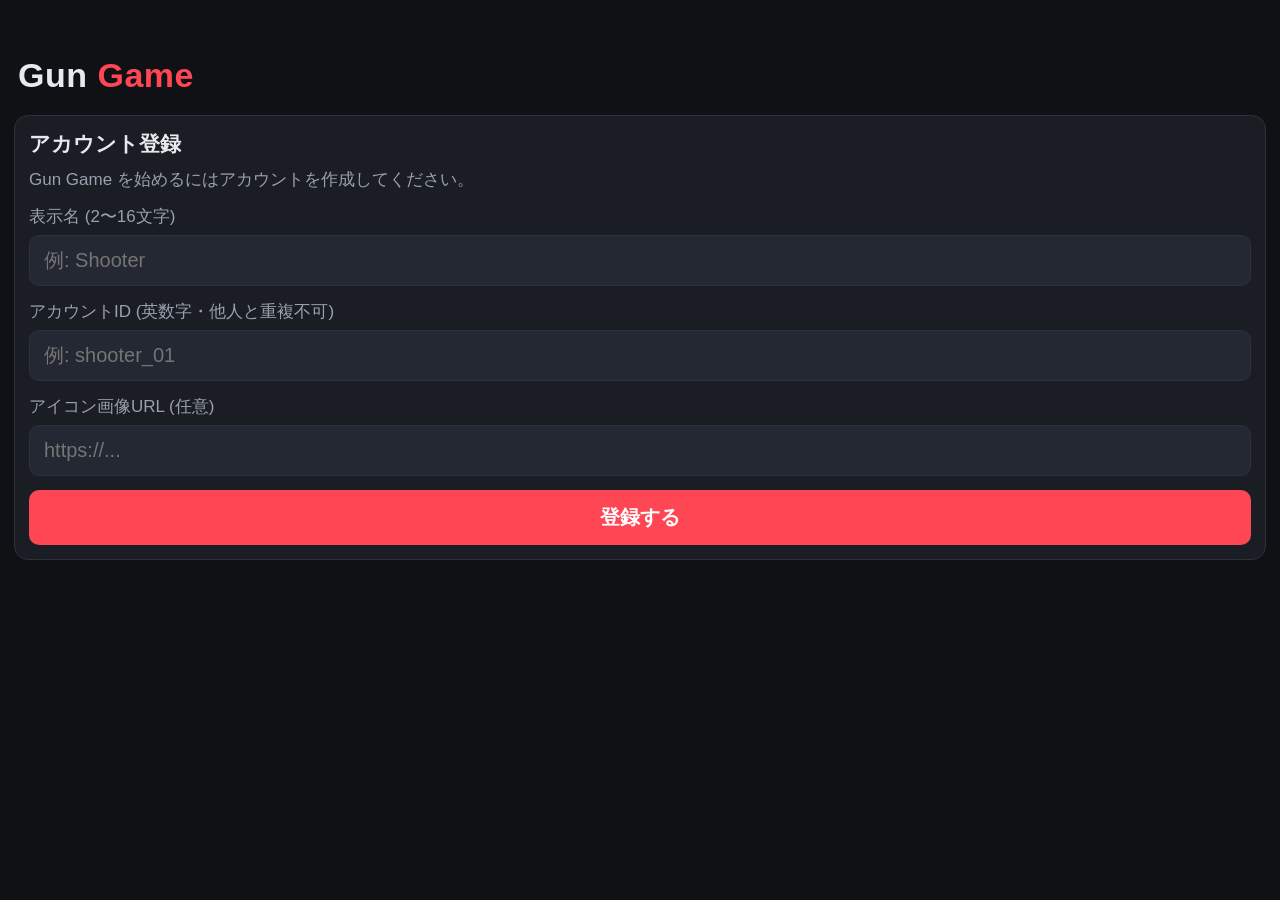
<file: ha0lu8_gungame/ui/index.html>
<!DOCTYPE html>
<html lang="ja">
<head>
    <meta charset="UTF-8" />
    <meta name="viewport" content="width=device-width, initial-scale=1.0" />
    <title>Gun Game</title>
    <link rel="stylesheet" href="styles.css" />
</head>
<body>
    <div id="root"></div>
    <script src="app.js"></script>
</body>
</html>
</file>
<file: ha0lu8_gungame/ui/styles.css>
:root {
    --bg: #0f1115;
    --bg-elev: #1a1d24;
    --bg-elev2: #242833;
    --text: #e7e9ee;
    --text-dim: #9aa0ad;
    --accent: #ff4655;
    --accent2: #3b82f6;
    --green: #22c55e;
    --red: #ef4444;
    --gold: #f59e0b;
    --border: #2c313c;
    --radius: 14px;
}

[data-theme="light"] {
    --bg: #f3f4f6;
    --bg-elev: #ffffff;
    --bg-elev2: #eef0f4;
    --text: #14161a;
    --text-dim: #5b616e;
    --border: #d9dce2;
}

* { box-sizing: border-box; margin: 0; padding: 0; }

html, body, #root {
    width: 100%;
    height: 100%;
    font-family: -apple-system, BlinkMacSystemFont, "Segoe UI", Roboto, sans-serif;
    background: var(--bg);
    color: var(--text);
    overflow: hidden;
    font-size: 18px;
}

.app {
    display: flex;
    flex-direction: column;
    height: 100%;
}

.header {
    padding: 56px 18px 12px;
    display: flex;
    align-items: center;
    justify-content: space-between;
}
.header h1 { font-size: 34px; font-weight: 800; letter-spacing: .5px; }
.header .accent { color: var(--accent); }

.content {
    flex: 1;
    overflow-y: auto;
    padding: 8px 14px 14px;
}
.content::-webkit-scrollbar { width: 0; }

.tabbar {
    display: flex;
    border-top: 1px solid var(--border);
    background: var(--bg-elev);
}
.tabbar button {
    flex: 1;
    background: none;
    border: none;
    color: var(--text-dim);
    padding: 10px 4px 16px;
    font-size: 16px;
    cursor: pointer;
    display: flex;
    flex-direction: column;
    align-items: center;
    gap: 5px;
}
.tabbar button.active { color: var(--accent); }
.tabbar .ico { font-size: 30px; line-height: 1; }

.card {
    background: var(--bg-elev);
    border: 1px solid var(--border);
    border-radius: var(--radius);
    padding: 14px;
    margin-bottom: 10px;
}
.card.clickable { cursor: pointer; transition: transform .08s; }
.card.clickable:active { transform: scale(.985); }

.row { display: flex; align-items: center; gap: 10px; }
.row.between { justify-content: space-between; }
.col { display: flex; flex-direction: column; gap: 4px; }
.muted { color: var(--text-dim); font-size: 17px; }
.spacer { flex: 1; }

.badge {
    display: inline-flex;
    align-items: center;
    padding: 5px 12px;
    border-radius: 999px;
    font-size: 16px;
    font-weight: 700;
    background: var(--bg-elev2);
    color: var(--text-dim);
}
.badge.mode { background: rgba(59,130,246,.15); color: var(--accent2); }
.badge.bet { background: rgba(245,158,11,.15); color: var(--gold); }
.badge.win { background: rgba(34,197,94,.15); color: var(--green); }
.badge.armor { background: rgba(148,163,184,.18); color: #cbd5e1; }
.badge.map { background: rgba(168,85,247,.15); color: #c084fc; }
.badge.stamina { background: rgba(56,189,248,.15); color: #38bdf8; }

.listing-grid {
    display: grid;
    grid-template-columns: minmax(0, max-content) minmax(0, max-content);
    gap: 6px 10px;
    align-items: center;
    justify-content: start;
    min-width: 0;
}
.listing-grid .badge {
    justify-content: center;
    max-width: 100%;
    overflow: hidden;
    text-overflow: ellipsis;
    white-space: nowrap;
}
.weapon-label { flex: 0 0 auto; white-space: nowrap; margin-left: 8px; }

.btn {
    border: none;
    border-radius: 10px;
    padding: 14px 16px;
    font-size: 20px;
    font-weight: 700;
    cursor: pointer;
    background: var(--bg-elev2);
    color: var(--text);
    width: 100%;
}
.btn.primary { background: var(--accent); color: #fff; }
.btn.blue { background: var(--accent2); color: #fff; }
.btn.green { background: var(--green); color: #fff; }
.btn.red { background: var(--red); color: #fff; }
.btn.ghost { background: transparent; border: 1px solid var(--border); }
.btn.sm { padding: 9px 14px; font-size: 17px; width: auto; }
.btn:disabled { opacity: .45; cursor: not-allowed; }

.row .btn.sm {
    height: 52px;
    padding-top: 0;
    padding-bottom: 0;
    display: inline-flex;
    align-items: center;
    justify-content: center;
    flex: 0 0 auto;
}

.btn-row { display: flex; gap: 8px; }

.field { margin-bottom: 14px; }
.field label { display: block; font-size: 17px; color: var(--text-dim); margin-bottom: 7px; }
.input, select {
    width: 100%;
    background: var(--bg-elev2);
    border: 1px solid var(--border);
    border-radius: 10px;
    padding: 13px 14px;
    color: var(--text);
    font-size: 20px;
}
.row .input { height: 52px; }
.seg { display: flex; gap: 6px; flex-wrap: wrap; }
.seg .chip {
    flex: 1 1 0;
    min-width: 0;
    text-align: center;
    white-space: nowrap;
    padding: 11px 10px;
    border-radius: 10px;
    background: var(--bg-elev2);
    border: 1px solid var(--border);
    font-size: 19px;
    cursor: pointer;
    font-weight: 700;
}
.seg .chip.active { background: var(--accent); color: #fff; border-color: var(--accent); }
.seg .chip.disabled { opacity: .35; pointer-events: none; }

.seg.scroll {
    flex-wrap: nowrap;
    overflow-x: auto;
    overflow-y: hidden;
    -webkit-overflow-scrolling: touch;
    scrollbar-width: auto;
    padding-bottom: 10px;
}
.seg.scroll .chip {
    flex: 0 0 130px;
    width: 130px;
    min-width: 130px;
    padding-left: 10px;
    padding-right: 10px;
    overflow: hidden;
    text-overflow: ellipsis;
}
.seg.scroll::-webkit-scrollbar { height: 14px; }
.seg.scroll::-webkit-scrollbar-thumb {
    background: var(--text-dim);
    border-radius: 7px;
    border: 3px solid transparent;
    background-clip: padding-box;
}
.seg.scroll::-webkit-scrollbar-thumb:hover { background: var(--text); background-clip: padding-box; }
.seg.scroll::-webkit-scrollbar-track { background: var(--bg-elev2); border-radius: 7px; }

.dropdown { position: relative; }
.dd-head {
    display: flex; align-items: center; justify-content: space-between;
    background: var(--bg-elev2); border: 1px solid var(--border);
    border-radius: 10px; padding: 13px 14px; font-size: 20px;
    color: var(--text); cursor: pointer;
}
.dropdown.open .dd-head { border-color: var(--accent); }
.dd-caret { color: var(--text-dim); transition: transform .15s; }
.dropdown.open .dd-caret { transform: rotate(180deg); }
.dd-list {
    margin-top: 6px; max-height: 240px; overflow-y: auto;
    background: var(--bg-elev2); border: 1px solid var(--border);
    border-radius: 10px;
}
.dd-group {
    font-size: 15px; color: var(--text-dim); font-weight: 700;
    padding: 8px 14px 4px; position: sticky; top: 0;
    background: var(--bg-elev2);
}
.dd-item { padding: 11px 16px; font-size: 19px; cursor: pointer; }
.dd-item:active { background: var(--bg-elev); }
.dd-item.active { color: var(--accent); font-weight: 700; }

.avatar {
    width: 60px; height: 60px;
    border-radius: 50%;
    background: var(--bg-elev2);
    object-fit: cover;
    display: flex; align-items: center; justify-content: center;
    font-weight: 800; color: var(--text-dim);
    font-size: 22px;
    flex-shrink: 0;
}
.avatar.lg { width: 92px; height: 92px; font-size: 34px; }

.levelbar { height: 8px; background: var(--bg-elev2); border-radius: 999px; overflow: hidden; margin-top: 6px; }
.levelbar > div { height: 100%; background: var(--accent); }

.rank-tabs { display: flex; gap: 6px; margin-bottom: 10px; }
.rank-tabs button { flex: 1; }
.rank-item { display: flex; align-items: center; gap: 10px; padding: 11px 4px; border-bottom: 1px solid var(--border); }
.rank-num { width: 32px; text-align: center; font-weight: 800; font-size: 20px; color: var(--text-dim); }
.rank-num.top1 { color: var(--gold); }
.rank-val { font-weight: 800; font-size: 20px; }

.empty { text-align: center; color: var(--text-dim); padding: 48px 12px; font-size: 19px; line-height: 1.6; }

.modal-bg {
    position: absolute; inset: 0;
    background: rgba(0,0,0,.55);
    display: flex; align-items: center; justify-content: center;
    padding: 22px; z-index: 50;
}
.modal { width: 100%; background: var(--bg-elev); border-radius: var(--radius); padding: 18px; border: 1px solid var(--border); }
.modal h3 { margin-bottom: 12px; }

.partybar { background: var(--bg-elev2); border-radius: 12px; padding: 10px 12px; margin-bottom: 10px; }
.party-members { display: flex; flex-direction: column; gap: 8px; margin-top: 8px; }
.party-chip {
    display: flex; align-items: center; justify-content: space-between; gap: 8px;
    background: var(--bg-elev); padding: 12px 16px; border-radius: 12px; font-size: 18px;
}
.party-chip .pm-name {
    display: flex; align-items: center; gap: 8px;
    min-width: 0; overflow: hidden; text-overflow: ellipsis; white-space: nowrap;
}
.party-chip .pm-kick { cursor: pointer; color: var(--red); flex: 0 0 auto; }
.crown { color: var(--gold); }

.match-overlay {
    position: absolute; inset: 0;
    background: var(--bg);
    z-index: 60;
    display: flex; flex-direction: column;
    justify-content: center;
    gap: 12px;
    padding: 48px 18px 18px;
}
.match-overlay .spacer { display: none; }
.match-overlay .btn { margin-top: 10px; }
.hud-score { display: flex; align-items: center; justify-content: center; gap: 16px; font-size: 56px; font-weight: 900; margin: 14px 0; }
.hud-score .t1 { color: var(--accent2); }
.hud-score .t2 { color: var(--accent); }
.hud-sub { text-align: center; color: var(--text-dim); font-size: 18px; }
.countdown { font-size: 110px; font-weight: 900; text-align: center; margin: auto; }
.result-big { font-size: 60px; font-weight: 900; text-align: center; margin: 20px 0 6px; }
.result-big.win { color: var(--green); }
.result-big.loss { color: var(--red); }
.result-big.draw { color: var(--gold); }
.ffa-score-row { display:flex; justify-content:space-between; padding:8px 2px; font-size: 19px; border-bottom:1px solid var(--border); }

.toast {
    position: absolute; left: 50%; transform: translateX(-50%);
    bottom: 96px;
    background: var(--bg-elev2);
    border: 1px solid var(--border);
    padding: 12px 18px; border-radius: 12px;
    font-size: 18px; z-index: 70; max-width: 90%;
}
.toast.ok  { border-color: var(--green); }
.toast.err { border-color: var(--red); }
</file>
